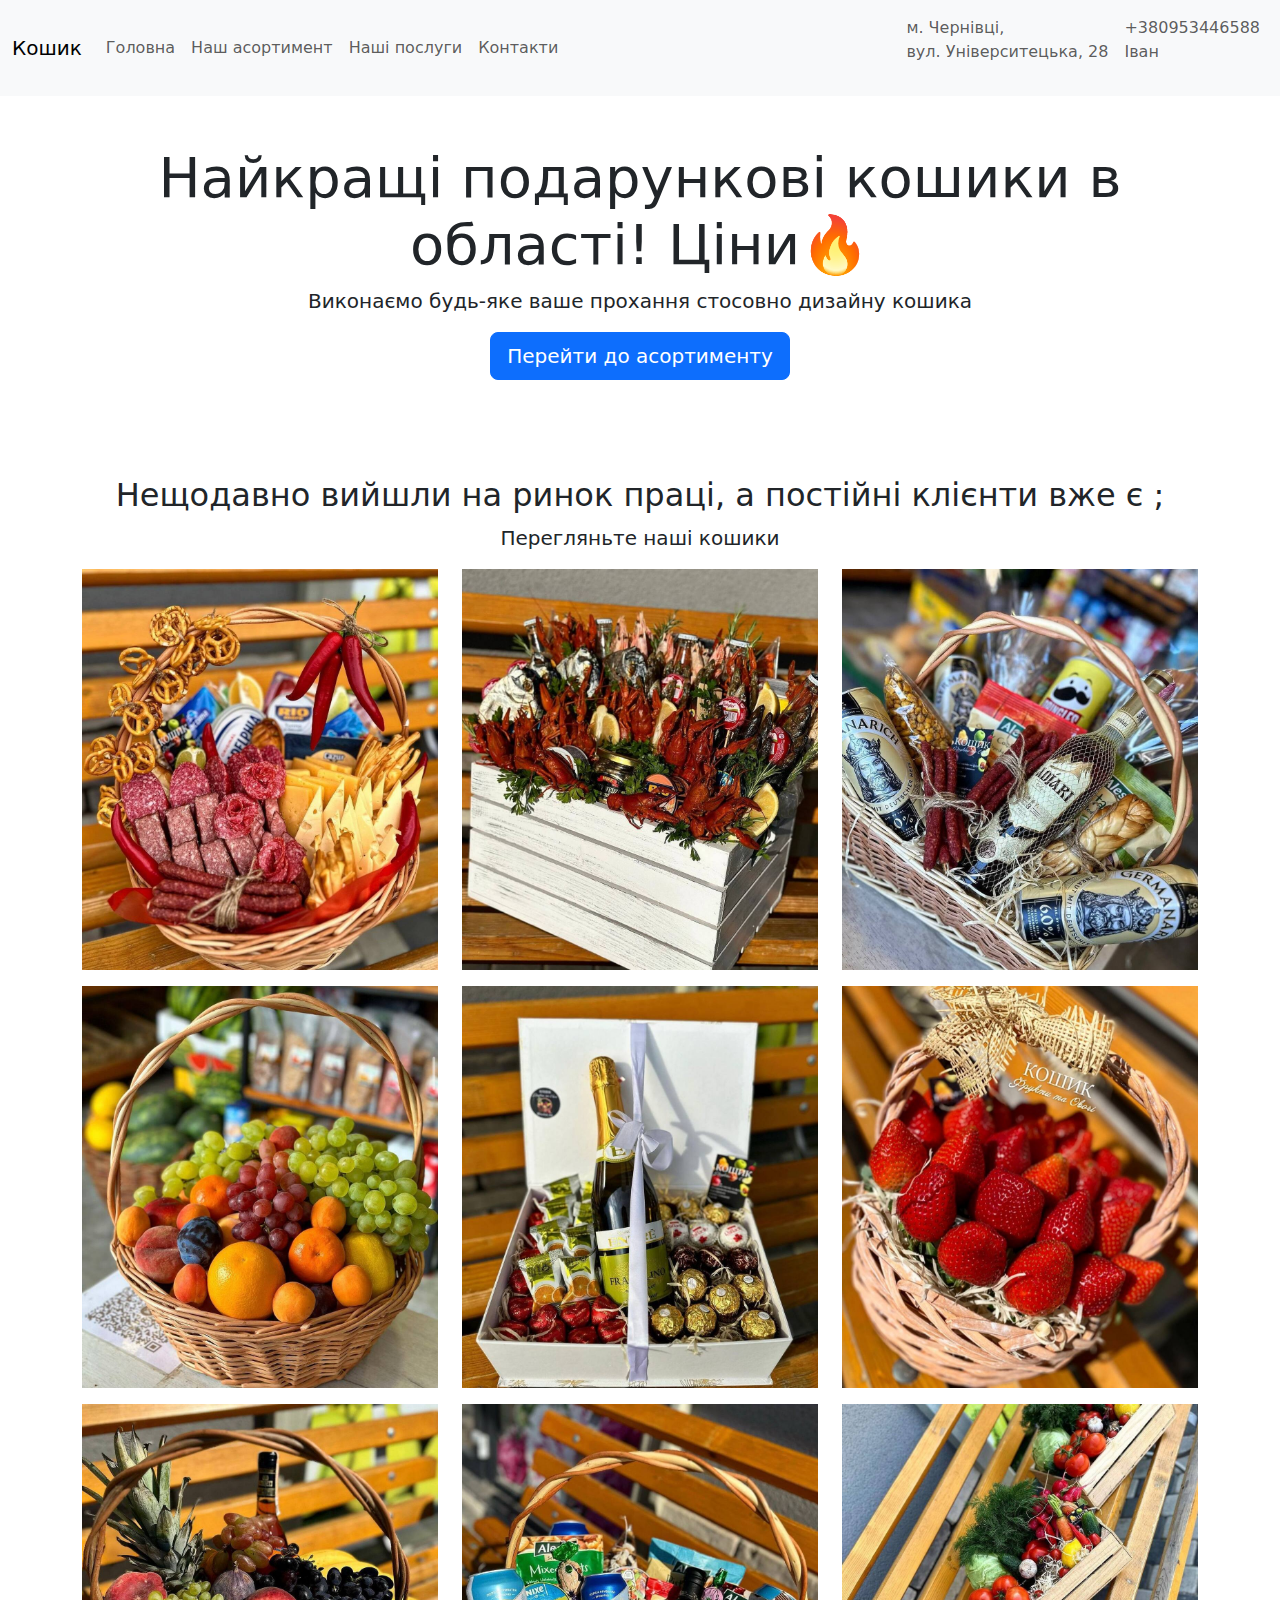
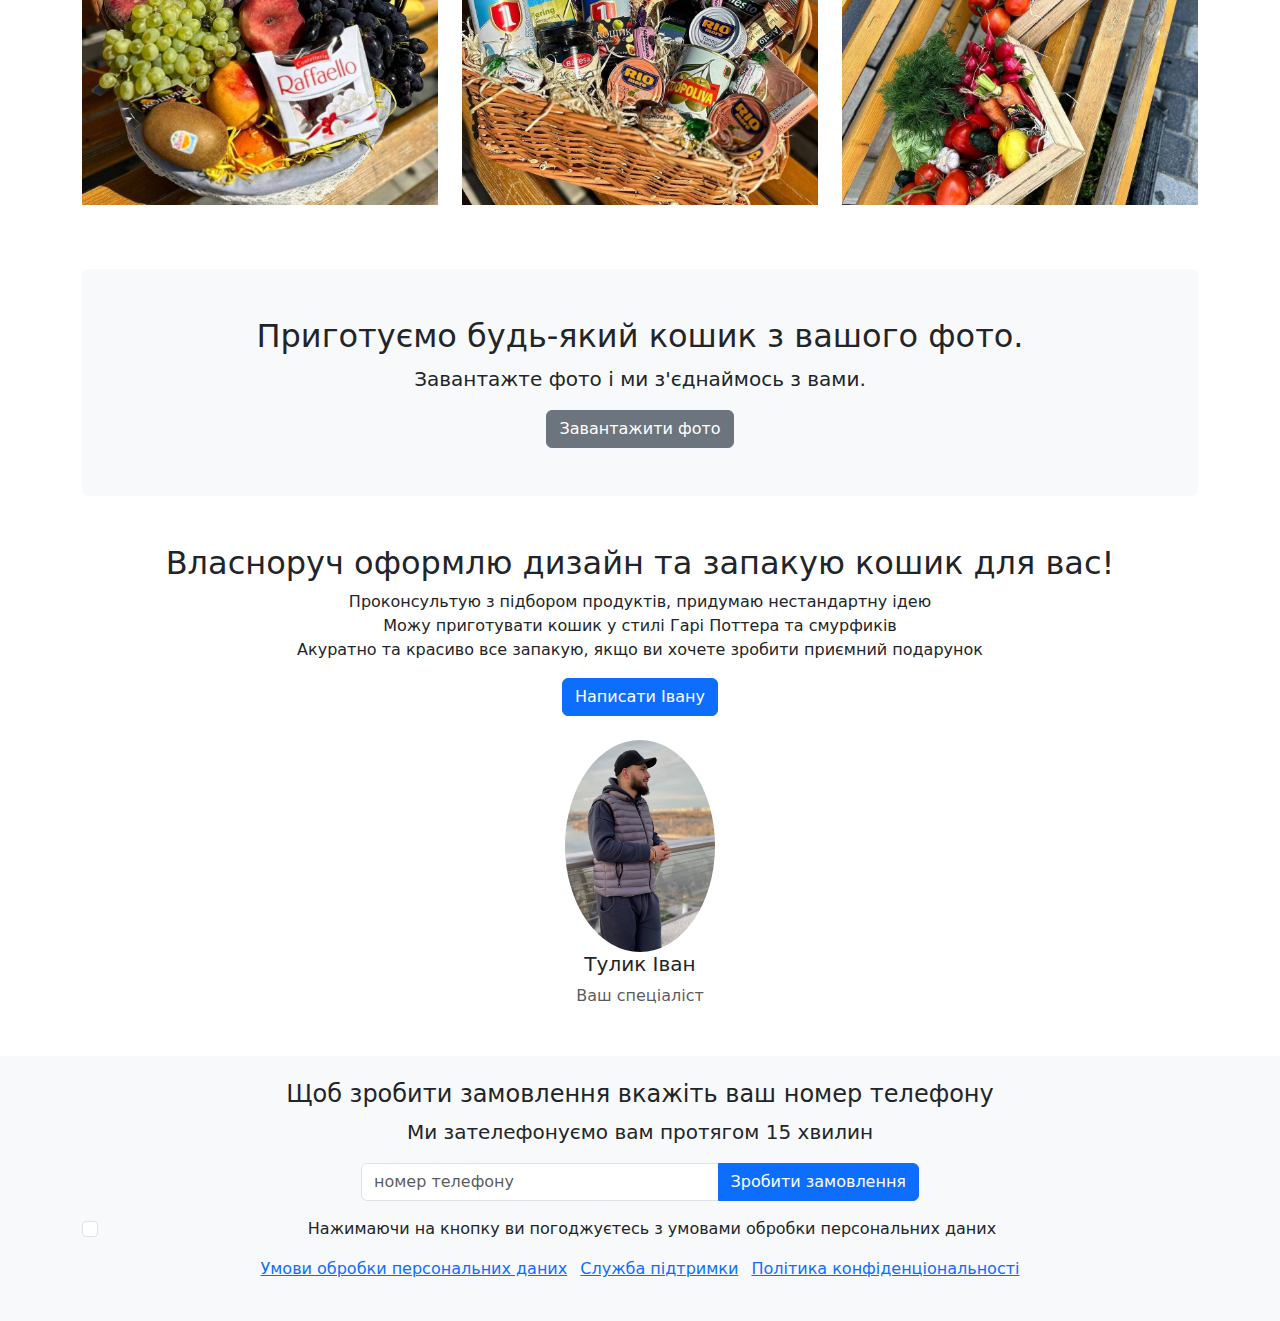
<file: index.html>
<!DOCTYPE html>
<html lang="en">
<head>
    <meta charset="UTF-8">
    <meta http-equiv="X-UA-Compatible" content="IE=edge" />
    <meta name="viewport" content="width=device-width, initial-scale=1.0">
    <link
      href="https://cdn.jsdelivr.net/npm/bootstrap@5.3.0-alpha1/dist/css/bootstrap.min.css"
      rel="stylesheet"
    />
    <link
      href="https://fonts.googleapis.com/css2?family=Montserrat+Alternates:wght@400;600&family=Montserrat:wght@400;600&display=swap"
      rel="stylesheet"
    />
    <link
      rel="stylesheet"
      href="https://cdnjs.cloudflare.com/ajax/libs/font-awesome/5.15.3/css/all.min.css"
      integrity="sha512-iBBXm8fW90+nuLcSKlbmrPcLa0OT92xO1BIsZ+ywDWZCvqsWgccV3gFoRBv0z+8dLJgyAHIhR35VZc2oM/gI1w=="
      crossorigin="anonymous"
      referrerpolicy="no-referrer"
    />
    <title>Document</title>
</head>
<body>
    <div class="app">

        <nav class="navbar navbar-expand-lg navbar-light bg-light">
            <div class="container-fluid">
                <a class="navbar-brand" href="#">Кошик</a>
                <button class="navbar-toggler" type="button" data-bs-toggle="collapse" data-bs-target="#navbarNav" aria-controls="navbarNav" aria-expanded="false" aria-label="Toggle navigation">
                    <span class="navbar-toggler-icon"></span>
                </button>
                <div class="collapse navbar-collapse" id="navbarNav">
                    <ul class="navbar-nav me-auto">
                        <li class="nav-item"><a class="nav-link" href="index.html">Головна</a></li>
                        <li class="nav-item"><a class="nav-link" href="shop.html">Наш асортимент</a></li>
                        <li class="nav-item"><a class="nav-link" href="supplices.html">Наші послуги</a></li>
                        <li class="nav-item"><a class="nav-link" href="supplices.html">Контакти</a></li>
                    </ul>
                    <ul class="navbar-nav">
                        <li class="nav-item">
                            <a class="nav-link" href="https://goo.gl/maps/JZCiQYJBEJ92gMPe6" target="_blank">
                            <address>
                                м. Чернівці, <br />
                                вул. Університецька, 28
                            </address>
                            </a>
                        </li>
                        <li class="nav-item">
                            <a class="nav-link" href="tel:+380953446588">
                                +380953446588 <br />
                                <span>Іван</span>
                            </a>
                        </li>
                    </ul>
                </div>
            </div>
        </nav>

        <main class="container">
            <div class="intro text-center py-5">
                <h1 class="display-4">Найкращі подарункові кошики в області! Ціни🔥</h1>
                <p class="lead">Виконаємо будь-яке ваше прохання стосовно дизайну кошика</p>
                <a href="#" class="btn btn-primary btn-lg">Перейти до асортименту</a>
            </div>

            <section class="section__gallery text-center my-5">
                <h2 class="h2">Нещодавно вийшли на ринок праці, а постійні клієнти вже є ;</h2>
                <p class="lead">Перегляньте наші кошики</p>
                <div class="row">
                    <div class="col-md-4 mb-3"><img src="./images/photo1 (8).jpeg" class="img-fluid" alt="" /></div>
                    <div class="col-md-4 mb-3"><img src="./images/photo1 (1).jpeg" class="img-fluid" alt="" /></div>
                    <div class="col-md-4 mb-3"><img src="./images/photo1 (3).jpeg" class="img-fluid" alt="" /></div>
                    <div class="col-md-4 mb-3"><img src="./images/photo1 (2).jpeg" class="img-fluid" alt="" /></div>
                    <div class="col-md-4 mb-3"><img src="./images/photo1 (4).jpeg" class="img-fluid" alt="" /></div>
                    <div class="col-md-4 mb-3"><img src="./images/photo1 (5).jpeg" class="img-fluid" alt="" /></div>
                    <div class="col-md-4 mb-3"><img src="./images/photo1 (6).jpeg" class="img-fluid" alt="" /></div>
                    <div class="col-md-4 mb-3"><img src="./images/photo1 (7).jpeg" class="img-fluid" alt="" /></div>
                    <div class="col-md-4 mb-3"><img src="./images/photo1 (9).jpeg" class="img-fluid" alt="" /></div>
                </div>
            </section>

            <section class="text-center my-5">
                <div class="container py-5 bg-light rounded">
                    <h2>Приготуємо будь-який кошик з вашого фото.</h2>
                    <p class="lead">Завантажте фото і ми з'єднаймось з вами.</p>
                    <a href="" class="btn btn-secondary">Завантажити фото</a>
                </div>
            </section>

            <section class="text-center my-5">
                <div class="container">
                    <h2>Власноруч оформлю дизайн та запакую кошик для вас!</h2>
                    <ul class="list-unstyled">
                        <li>Проконсультую з підбором продуктів, придумаю нестандартну ідею</li>
                        <li>Можу приготувати кошик у стилі Гарі Поттера та смурфиків</li>
                        <li>Акуратно та красиво все запакую, якщо ви хочете зробити приємний подарунок</li>
                    </ul>
                    <a href="" class="btn btn-primary">Написати Івану</a>
                    <div class="mt-4">
                        <img class="rounded-circle" src="./images/ivan.png" alt="Іван" style="width:150px; height:auto;">
                        <p class="h5">Тулик Іван</p>
                        <p class="text-muted">Ваш спеціаліст</p>
                    </div>
                </div>
            </section>
        </main>

        <footer class="bg-light text-center py-4">
            <div class="container">
                <h2 class="h4">Щоб зробити замовлення вкажіть ваш номер телефону</h2>
                <p class="lead">Ми зателефонуємо вам протягом 15 хвилин</p>
                <div class="input-group mb-3 w-50 mx-auto">
                    <input type="number" class="form-control" placeholder="номер телефону" id="phone_number" />
                    <button class="btn btn-primary">Зробити замовлення</button>
                </div>
                <div class="form-check mb-3">
                    <input class="form-check-input" type="checkbox" id="subscribe" value="yes">
                    <label class="form-check-label" for="subscribe">Нажимаючи на кнопку ви погоджуєтесь з умовами обробки персональних даних</label>
                </div>
                <ul class="list-inline">
                    <li class="list-inline-item"><a href="#">Умови обробки персональних даних</a></li>
                    <li class="list-inline-item"><a href="#">Служба підтримки</a></li>
                    <li class="list-inline-item"><a href="#">Політика конфіденціональності</a></li>
                </ul>
            </div>
        </footer>
    </div>

    <script src="https://cdn.jsdelivr.net/npm/bootstrap@5.3.0-alpha1/dist/js/bootstrap.bundle.min.js"></script>
</body>
</html>
</file>
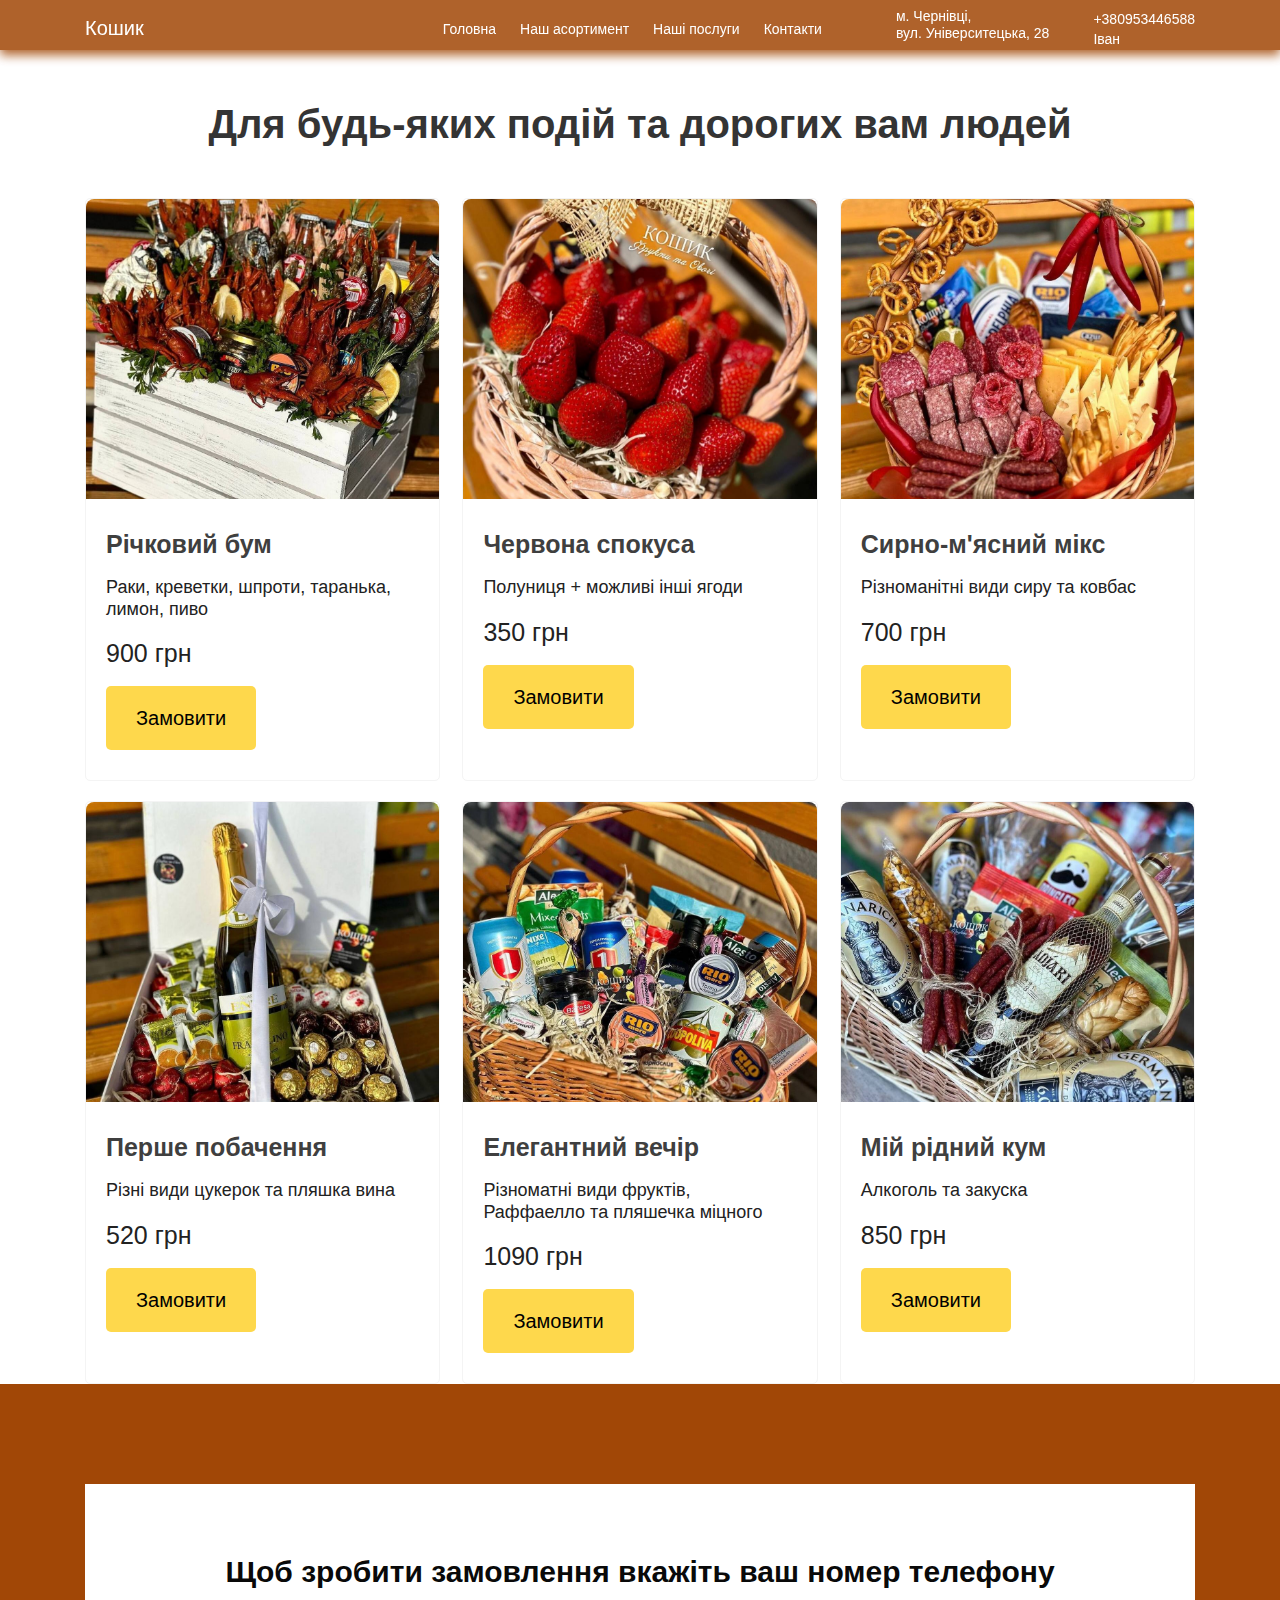
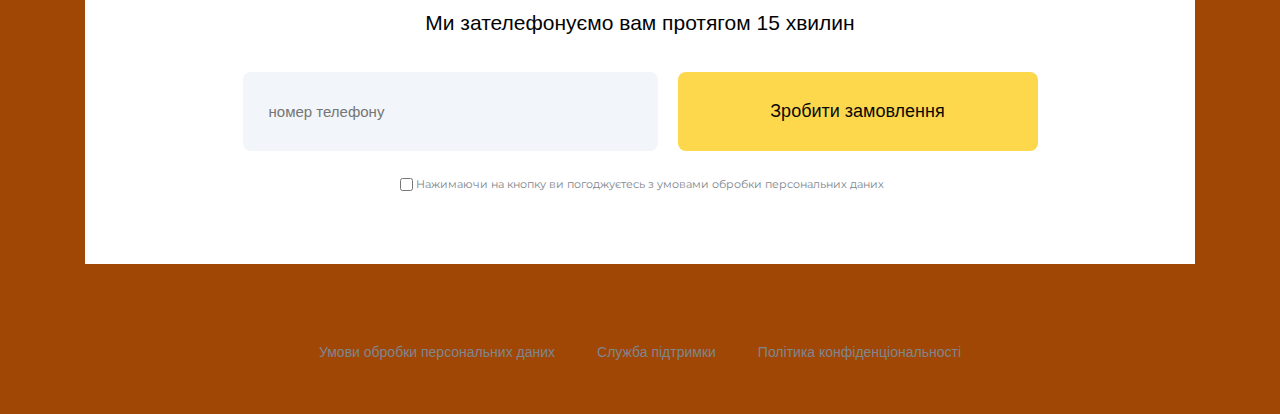
<file: html/shop.html>
<!DOCTYPE html>
<html lang="en">
<head>
    <meta charset="UTF-8">
    <meta http-equiv="X-UA-Compatible" content="IE=edge" />
    <meta name="viewport" content="width=device-width, initial-scale=1.0">
    <link rel="stylesheet" href="/css/style-shop.css" />
    <link rel="preconnect" href="https://fonts.googleapis.com" />
    <link rel="preconnect" href="https://fonts.gstatic.com" crossorigin />
    <link
      href="https://fonts.googleapis.com/css2?family=Montserrat+Alternates:wght@400;600&family=Montserrat:wght@400;600&display=swap"
      rel="stylesheet"
    />
    <link
      rel="stylesheet"
      href="https://cdnjs.cloudflare.com/ajax/libs/font-awesome/5.15.3/css/all.min.css"
      integrity="sha512-iBBXm8fW90+nuLcSKlbmrPcLa0OT92xO1BIsZ+ywDWZCvqsWgccV3gFoRBv0z+8dLJgyAHIhR35VZc2oM/gI1w=="
      crossorigin="anonymous"
      referrerpolicy="no-referrer"
    />
    <title>Our production</title>
</head>
<body>
    <div class="app">
        <nav class="navbar">
            <div class="navbar-container container">
                <input type="checkbox" name="" id="">
                <div class="hamburger-lines">
                    <span class="line line1"></span>
                    <span class="line line2"></span>
                    <span class="line line3"></span>
                </div>
                <ul class="menu-items">
                    <li><a class="nav__link" href="index.html">Головна</a></li>
                    <li><a class="nav__link" href="supplices.html">Наш асортимент</a></li>
                    <li><a class="nav__link" href="supplices.html">Наші послуги</a></li>
                    <li><a class="nav__link" href="supplices.html">Контакти</a></li>
                    <ul class="nav_info">
                        <li class="nav__item">
                            <a class="nav__link" href="https://goo.gl/maps/JZCiQYJBEJ92gMPe6" target="_blank">
                            <address>
                                м. Чернівці, <br />
                                вул. Університецька, 28
                            </address>
                            </a>
                        </li>
                        <li class="nav__item">
                            <a class="nav__link" href="tel:+380953446588">
                            +380953446588 <br />
                            <span>Іван</span>
                            </a>
                        </li>
                    </ul>
                </ul>
                <h1 class="logo">Кошик</h1>
            </div>
        </nav>
    
        <main>
            <section class="section__shop">
                <div class="container">
                    <h2 class="section__title">Для будь-яких подій та дорогих вам людей</h2>
                    <div class="services">
                        <div class="service">
                            <img src="/images/photo1 (1).jpeg" alt="" class="service__img">
                            <div class="service__content">
                                <h3 class="service__title">Річковий бум</h3>
                                <p class="service__text">Раки, креветки, шпроти, таранька, лимон, пиво</p>
                                <p class="service__price">900 грн</p>
                                <button class="service__btn">Замовити</button>
                            </div>
                        </div>
                        <div class="service">
                            <img src="/images/photo1 (5).jpeg" alt="" class="service__img">
                            <div class="service__content">
                                <h3 class="service__title">Червона спокуса</h3>
                                <p class="service__text">Полуниця + можливі інші ягоди </p>
                                <p class="service__price">350 грн</p>
                                <button class="service__btn">Замовити</button>
                            </div>
                        </div>
                        <div class="service">
                            <img src="/images/photo1 (8).jpeg" alt="" class="service__img">
                            <div class="service__content">
                                <h3 class="service__title">Сирно-м'ясний мікс</h3>
                                <p class="service__text">Різноманітні види сиру та ковбас</p>
                                <p class="service__price">700 грн</p>
                                <button class="service__btn">Замовити</button>
                            </div>
                        </div>
                        <div class="service">
                            <img src="/images/photo1 (4).jpeg" alt="" class="service__img">
                            <div class="service__content">
                                <h3 class="service__title">Перше побачення</h3>
                                <p class="service__text">Різні види цукерок та пляшка вина</p>
                                <p class="service__price">520 грн</p>
                                <button class="service__btn">Замовити</button>
                            </div>
                        </div>
                        <div class="service">
                            <img src="/images/photo1 (7).jpeg" alt="" class="service__img">
                            <div class="service__content">
                                <h3 class="service__title">Елегантний вечір</h3>
                                <p class="service__text">Різноматні види фруктів, Раффаелло та пляшечка міцного</p>
                                <p class="service__price">1090 грн</p>
                                <button class="service__btn">Замовити</button>
                            </div>
                        </div>
                        <div class="service">
                            <img src="/images/photo1 (3).jpeg" alt="" class="service__img">
                            <div class="service__content">
                                <h3 class="service__title">Мій рідний кум</h3>
                                <p class="service__text">Алкоголь та закуска</p>
                                <p class="service__price">850 грн</p>
                                <button class="service__btn">Замовити</button>
                            </div>
                        </div>
                    </div>
                </div>
            </section>
        </main>
        <footer>
            <div class="footer__container container">
                <div class="order__bar">
                    <h2 class="title">Щоб зробити замовлення вкажіть ваш номер телефону</h2>
                    <p class="subtitle">Ми зателефонуємо вам протягом 15 хвилин</p>
                    <div class="number__bar">
                        <input
                            class="number"
                            type="number"
                            name="phone"
                            id="phone_number"
                            placeholder="номер телефону"
                        />
                        <a class="make__order" href="">Зробити замовлення</a>
                    </div>
                    <div class="agreement">
                        <input type="checkbox" name="subscribe" id="subscribe" value="yes" />
                        <label class="agreement__text" for="subscribe"
                            >Нажимаючи на кнопку ви погоджуєтесь з умовами обробки персональних
                            даних</label>
                    </div>
                </div>
                <ul class="nav__bar__footer">
                    <li>
                    <a>Умови обробки персональних даних</a>
                    </li>
                    <li>
                    <a>Служба підтримки</a>
                    </li>
                    <li>
                    <a>Політика конфіденціональності</a>
                    </li>
                </ul>
            </div>
        </footer>
    </div> 
</body>

</html>
</file>
<file: css/style-shop.css>
*,
*:before,
*:after {
  box-sizing: border-box;
}

html,
body,
div,
span,
applet,
object,
iframe,
h1,
h2,
h3,
h4,
h5,
h6,
p,
blockquote,
pre,
a,
abbr,
acronym,
address,
big,
cite,
code,
del,
dfn,
em,
img,
ins,
kbd,
q,
s,
samp,
small,
strike,
strong,
sub,
sup,
tt,
var,
b,
u,
i,
center,
dl,
dt,
dd,
ol,
ul,
li,
fieldset,
form,
label,
legend,
table,
caption,
tbody,
tfoot,
thead,
tr,
th,
td,
article,
aside,
canvas,
details,
embed,
figure,
figcaption,
footer,
header,
hgroup,
menu,
nav,
output,
ruby,
section,
summary,
time,
mark,
audio,
video {
  margin: 0;
  padding: 0;
  border: 0;
  font-size: 100%;
  font: inherit;
  vertical-align: baseline;
}

button,
input,
textarea,
h1,
h2,
h3,
h4,
h5,
h6,
p,
a {
  font-family: -apple-system, BlinkMacSystemFont, "Segoe UI", Roboto, "Helvetica Neue", Arial, "Noto Sans", sans-serif,
    "Apple Color Emoji", "Segoe UI Emoji", "Segoe UI Symbol", "Noto Color Emoji";
  font-size: 14px;
  font-weight: 400;
  line-height: 1.2;
  text-align: left;
  color: #fff;
  -webkit-tap-highlight-color: transparent;
}

a {
  text-decoration: none;
}
a,
a:active,
a:focus,
a:visited,
button:focus {
  outline: none;
}

:focus-visible {
  outline: 0;
}

:focus {
  outline: 0;
}

/* HTML5 display-role reset for older browsers */
article,
aside,
details,
figcaption,
figure,
footer,
header,
hgroup,
menu,
nav,
section {
  display: block;
}

body {
  line-height: 1;
  font-family: "Montserrat";
}

ol,
ul {
  list-style: none;
}

.app {
  min-height: 100%;
  display: grid;
  grid-template-rows: auto 1fr auto;
  grid-template-columns: 100%;
}

.container {
  width: 100%;
  max-width: 1140px;
  padding: 0 15px;
  margin: 0 auto;
}

.navbar input[type="checkbox"],
.navbar .hamburger-lines {
  display: none;
}

.navbar {
  box-shadow: 0px 5px 10px 0px rgb(161, 71, 6);
  position: fixed;
  width: 100%;
  background: rgb(161, 71, 6);
  color: #fff;
  opacity: 0.85;
  height: 50px;
  z-index: 12;
}

.navbar-container {
  display: flex;
  justify-content: space-between;
  height: 64px;
  align-items: center;
}

.menu-items {
  order: 2;
  display: flex;
  justify-content: center;
  align-items: center;
}

.nav_info {
    padding-left: 50px;
    display: flex;
    gap: 20px;
}

.menu-items li {
  list-style: none;
  margin-left: 1.5rem;
  margin-bottom: 0.5rem;
  font-size: 1.2rem;
}

.menu-items a {
  text-decoration: none;
  color: #fff;
  font-weight: 500;
  transition: color 0.3s ease-in-out;
}

.menu-items a:hover {
  color: #fed84c;
  transition: color 0.3s ease-in-out;
}

.logo {
  order: 1;
  font-size: 20px;
  margin-bottom: 0.5rem;
}

/* Footer */
/* ########################################################### */

footer{
    width: 100%;
    background-color:rgb(161, 71, 6) ;
    min-height: 630px;
    flex-shrink: 0;
}
  
.footer__container{
    padding-top: 100px;
    display: flex;
    flex-direction: column;
    justify-content: center;
    align-items: center;
}
  
.order__bar{
    max-width: 100%;
    width: 100%;
    padding: 70px 99px;
    background-color: white;
    display: flex;
    flex-direction: column;
    justify-content: center;
    align-items: center;
}
  
.number__bar{
    display: flex;
    justify-content: center;
    margin-top: 36px;
}
  
.agreement{
    margin-top: 24px;
    display: flex;
    justify-content: center;
    margin-top: 24px;
}

.nav__bar__footer{
    display: flex;
    align-items: center;
    margin-top: 80px;
    list-style: none;
    font-size: 12px;
    font-weight: 400;
    gap: 42px;
}

.nav__bar__footer li a{
    color: #7E868E;
}
  
footer h2{
    text-align: center;
    color: #090909;
    font-size: 30px;
    font-weight: 700;
    margin-bottom: 20px;
}
  
footer p{
    text-align:center;
    color: #030303;
    font-size: 21px;
    font-weight: 400;
}
  
.number{
    border: 0;
    color: #7E868E;
    font-size: 15px;
    font-weight: 400;
    padding: 30px 190px 29px 26px;
    border-radius: 8px;
    background: #F2F6FA;
}
  
.phone__icon {
    z-index: 2;
    margin-top: 20px; 
}
  
.make__order {
    color: #080808;
    width: 360px;
    text-align: center;
    font-size: 18px;
    font-weight: 500;
    border-radius: 8px;
    padding: 29px 41px;
    background: #FED84C;
    margin-left: 20px;
}

.make__order:hover{
    background-color: #fed74cd1;
    transition: all .2s ease;
}
  
.agreement__text{
    padding-top: 4px;
    color: #7E868E;
    font-size: 11px;
    font-weight: 400;
}

/* Section-shop */

/* ########################################################### */

.section__title {
  margin-top: 100px;
  color: #343434;
  margin-bottom: 50px;
  text-align: center;
  font-size: 40px;
  font-weight: bold;
}

.services {
  display: flex;
  flex-wrap: wrap;
  width: 100%;
  justify-content: center;
  justify-content: space-between;
  row-gap: 20px;
}

.service {
  width: 32%;
  border-radius: 5px;
  border: 1px solid #f4f4f4;
}   

.service__img {
  display: block;
  max-width: 100%;
  width: 100%;
  height: 300px;
  object-fit: cover;
  border-top-left-radius: 8px;
  border-top-right-radius: 8px;
}


.service__content {
  padding: 30px 20px;
}

.service__title {
    color: #3f3f3f;
    font-size: 25px;
    font-weight: bold;
    margin-bottom: 18px;
}
  
.service__text {
    color: #222;
    font-size: 18px;
    margin-bottom: 18px;
}
  
.service__price {
    color: #222;
    margin-bottom: 18px;
    font-size: 25px;  
}
  
.service__btn {
    color: black;
    padding: 20px 30px;
    text-decoration: none;
    background-color: #fed84c;
    border-radius: 5px;
    font-size: 20px;
    border: none;
}


@media (max-width: 1100px) {
    .navbar {
      opacity: 0.95;
    }
  
    .navbar-container input[type="checkbox"],
    .navbar-container .hamburger-lines {
      display: block;
    }
  
    .navbar-container {
      display: block;
      position: relative;
      height: 64px;
    }
  
    .navbar-container input[type="checkbox"] {
      position: absolute;
      display: block;
      height: 32px;
      width: 30px;
      top: 20px;
      left: 20px;
      z-index: 5;
      opacity: 0;
    }
  
    .navbar-container .hamburger-lines {
      display: block;
      height: 23px;
      width: 35px;
      position: absolute;
      top: 17px;
      left: 20px;
      z-index: 2;
      display: flex;
      flex-direction: column;
      justify-content: space-between;
    }
  
    .navbar-container .hamburger-lines .line {
      display: block;
      height: 4px;
      width: 100%;
      border-radius: 10px;
      background: #fff;
    }
  
    .navbar-container .hamburger-lines .line1 {
      transform-origin: 0% 0%;
      transition: transform 0.4s ease-in-out;
    }
  
    .navbar-container .hamburger-lines .line2 {
      transition: transform 0.2s ease-in-out;
    }
  
    .navbar-container .hamburger-lines .line3 {
      transform-origin: 0% 100%;
      transition: transform 0.4s ease-in-out;
    }
  
    .navbar .menu-items {
      padding-top: 100px;
      background: rgb(161, 71, 6);
      height: 100vh;
      max-width: 300px;
      transform: translate(-150%);
      display: flex;
      flex-direction: column;
      justify-content: left;
      align-items: normal;
      margin-left: -40px;
      padding-left: 50px;
      transition: transform 0.5s ease-in-out;
      box-shadow: 0px 5px 10px 0px rgb(161, 71, 6);
    }

    .nav_info{
        position: absolute;
        bottom: 0;
        flex-direction: column;
        padding: 0;
        gap: 0;
    }

    .navbar .menu-items li {
      margin-bottom: 1.5rem;
      font-size: 1.3rem;
      font-weight: 500;
    }
  
    .logo {
      position: absolute;
      top: 10px;
      right: 100px;
      font-size: 1.5rem;
    }

    .log-in{
      position: absolute;
      top: 10px;
      right: 20px;
    }
  
    .navbar-container input[type="checkbox"]:checked ~ .menu-items {
      transform: translateX(0);
    }
  
    .navbar-container input[type="checkbox"]:checked ~ .hamburger-lines .line1 {
      transform: rotate(35deg);
    }
  
    .navbar-container input[type="checkbox"]:checked ~ .hamburger-lines .line2 {
      transform: scaleY(0);
    }
  
    .navbar-container input[type="checkbox"]:checked ~ .hamburger-lines .line3 {
      transform: rotate(-35deg);
    }
}


@media (max-width: 1700px){
    .section__custom__order{
        background-size: 50%;
        min-height: 1200px;
    }
}

@media (max-width: 1500px){
    .section__custom__order{
        background-size: 50%;
        min-height: 1100px;
    }
}


@media (max-width: 1300px){
    .section__custom__order{
        background-size: 55%;
        min-height: 1000px;
        
    }
}


@media (max-width: 1000px){

    .header__inner{
        flex-direction: column;
        align-items: center;
    }

    .nav__list{
        flex-direction: column;
        align-items: center;
    }

    .number__bar{
        flex-direction: column;
        align-items: center;
    }

    .number{
        margin-bottom: 10px;
    }

    .make__order {
        margin: 0 0;
        width: 90%;
    }
}

@media (max-width: 600px){
    .title{
        font-size: 24px;
    }

    .subtitle{
        font-size: 12px;
    }

    .services{
        flex-direction: column;
    }

    .service{
        width: 100%;
    }

    .number{
        padding: 30px 80px 29px 26px;
    }

    .nav__bar__footer{
        flex-direction: column;
        align-items: center;
    }
}
</file>
